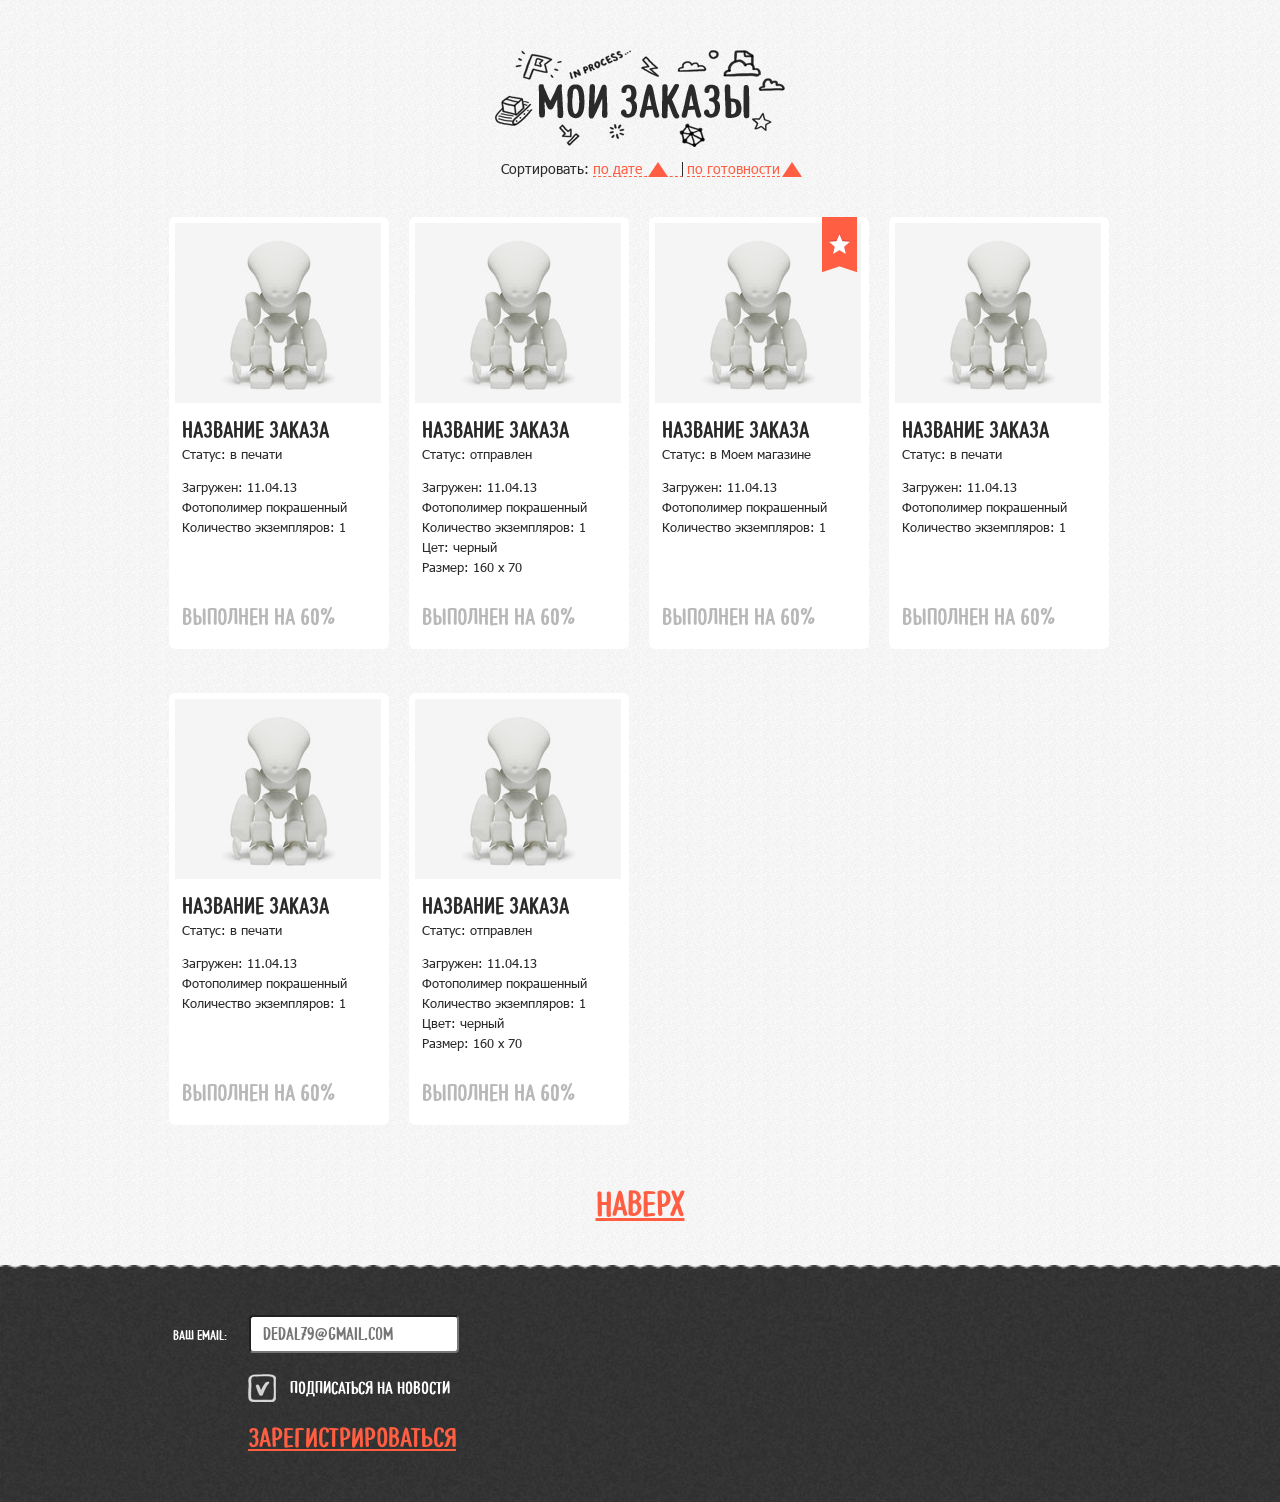
<file: index.html>
<!DOCTYPE html>
<html lang="ru">
<head>
    <meta charset="UTF-8">
    <meta content='width=device-width, initial-scale=1.0' name='viewport'>
    <title>My Orders</title>
    <link rel="stylesheet" href="css/style.css">
    <script>// Этот скрипт будет размещён в <head> над всеми внешними объявлениями стилей (link[rel=stylesheet])
function loadFont(fontName, woffUrl, woff2Url) {
  // 0. Многие неподдерживаемые браузеры должны останавливать работу тут.
  var nua = navigator.userAgent;
  var noSupport = !window.addEventListener // IE8 и ниже
        || (nua.match(/(Android (2|3|4.0|4.1|4.2|4.3))|(Opera (Mini|Mobi))/) && !nua.match(/Chrome/)) // Android Stock Browser до 4.4 и Opera Mini

  if (noSupport) {
    return;
  }

  // 1. Настраиваем localStorage
  var loSto = {};
  try {
    // Устанавливаем вспомогательную переменную для помощи с localStorage,
    // например, для случаев когда cookies отключены и браузер не даёт к ним доступа.
    // Иначе могут быть получены исключения, которые полностью остановят загрузку шрифтов.
    loSto = localStorage || {};
  } catch(ex) {}

  var localStoragePrefix = 'x-font-' + fontName;
  var localStorageUrlKey = localStoragePrefix + 'url';
  var localStorageCssKey = localStoragePrefix + 'css';
  var storedFontUrl = loSto[localStorageUrlKey];
  var storedFontCss = loSto[localStorageCssKey];

  // 2. Создаём элемент <style>, который мы используем для вставки шрифта, закодированного в base64.
  var styleElement = document.createElement('style');
  styleElement.rel = 'stylesheet';
  document.head.appendChild(styleElement);
  // Из-за ошибок IE9 установка styleElement.textContent должна быть после этой строки.

  // 3. Проверяем, находится ли шрифт уже в localStorage и последней ли он версии.
  if (storedFontCss && (storedFontUrl === woffUrl || storedFontUrl === woff2Url)) {
    // css до сих пор в localStorage
    // и были загружены из одного из текущих адресов

    // 4. Применяем стили шрифта.
    styleElement.textContent = storedFontCss;
  } else {
    // Данных нет, или они загружены с устаревшего URL,
    // поэтому мы должны загрузить их снова.

    // 5. Проверяем поддержку WOFF2 чтобы узнать, какой URL использовать.
    var url = (woff2Url && supportsWoff2())
    ? woff2Url // WOFF2 URL передан в функцию и поддерживается.
    : woffUrl; // Поддерживается только WOFF.

    // 6. Получаем данные с сервера.
    var request = new XMLHttpRequest();
    request.open('GET', url);
    request.onload = function() {
      if (request.status >= 200 && request.status < 400) {
        // 7. Обновляем localStorage новыми данными и применяем стили шрифта.
        loSto[localStorageUrlKey] = url;
        loSto[localStorageCssKey] = styleElement.textContent = request.responseText;
      }
    };
    request.send();
  }

  function supportsWoff2() {
    // https://github.com/filamentgroup/woff2-feature-test
    if( !( "FontFace" in window ) ) {
      return false;
    }

    var f = new FontFace('t', 'url( "[data-uri]" ) format( "woff2" )', {});
    f.load()['catch'](function() {});

    return f.status == 'loading';
  }
}


// Вызываем функцию подгрузки
loadFont(
    'Open Sans_my',                      // название шрифта
    '/css/font_opensans_woff.css?v=1',   // откуда с сервака тянуть CSS с закодированным в base64 форматом WOFF
    '/css/font_opensans_woff2.css?v=1'   // откуда с сервака тянуть CSS с закодированным в base64 форматом WOFF2
  );
loadFont(
    'PT Sans Caption',                      // название шрифта
    '/css/font_opensans_woff.css?v=1',   // откуда с сервака тянуть CSS с закодированным в base64 форматом WOFF
    '/css/font_opensans_woff2.css?v=1'   // откуда с сервака тянуть CSS с закодированным в base64 форматом WOFF2
  );
loadFont(
    'PT Serif Caption',                      // название шрифта
   '/css/font_opensans_woff.css?v=1',   // откуда с сервака тянуть CSS с закодированным в base64 форматом WOFF
    '/css/font_opensans_woff2.css?v=1'   // откуда с сервака тянуть CSS с закодированным в base64 форматом WOFF2
  );
loadFont(
    'PT Serif Regular',                      // название шрифта
   '/css/font_opensans_woff.css?v=1',   // откуда с сервака тянуть CSS с закодированным в base64 форматом WOFF
    '/css/font_opensans_woff2.css?v=1'   // откуда с сервака тянуть CSS с закодированным в base64 форматом WOFF2
  );
loadFont(
    'PT SansRegular',                      // название шрифта
   '/css/font_opensans_woff.css?v=1',   // откуда с сервака тянуть CSS с закодированным в base64 форматом WOFF
    '/css/font_opensans_woff2.css?v=1'   // откуда с сервака тянуть CSS с закодированным в base64 форматом WOFF2
  );
loadFont(
    'PT SansItalic',                      // название шрифта
   '/css/font_opensans_woff.css?v=1',   // откуда с сервака тянуть CSS с закодированным в base64 форматом WOFF
    '/css/font_opensans_woff2.css?v=1'   // откуда с сервака тянуть CSS с закодированным в base64 форматом WOFF2
  );
loadFont(
    'PT SansBold',                      // название шрифта
   '/css/font_opensans_woff.css?v=1',   // откуда с сервака тянуть CSS с закодированным в base64 форматом WOFF
    '/css/font_opensans_woff2.css?v=1'   // откуда с сервака тянуть CSS с закодированным в base64 форматом WOFF2
  );
// loadFont(
//     'PrototypsterMedium',                      // название шрифта
//    '/css/font_opensans_woff.css?v=1'   // откуда с сервака тянуть CSS с закодированным в base64 форматом WOFF

//   );
</script>
    <noscript><link rel="stylesheet" href="css/font_opensans_woff2.css"></noscript>
</head>
<body>
  <!-- header -->
  <div class="page-header" id="to-menu">
    <div class="page-header__inner">
      <!-- logo -->
      <div class="logo">
        <img src="img/logo.png" alt="Logo">
      </div>
    </div>
  </div>
  <main>
    <div class="orders">
      <div class="orders__inner">
        <div class="orders__sort">
          <span class="orders__sort-title">Сортировать:</span>
          <div class="orders__sort-filter">
            <a class="orders__sort-date orders__sort-date-up" id="sort-date">по дате</a>
            <a class="orders__sort-ready orders__sort-ready-up" id="sort-ready">по готовности</a>
            <!-- <span class="orders__sort-date">по дате<a id="sort-date" class="orders__sort-date-up"></a></span>
            <span class="orders__sort-ready">по готовности<a id="sort-ready" class="orders__sort-ready-up"></a></span> -->
          </div>
        </div>
        <div class="orders__items">
          <div class="orders__items-inner">
          <!-- отдельный блок с заказом -->
          <a href="#" class="orders__item">
            <div class="orders__item-inner">
              <div class="orders__item-img-skin">
                <img src="img/orders__item1.jpg" alt="заказ">
              </div>
              <div class="orders__item-description">
                <div class="orders__item-title">Название заказа</div>
                <div class="orders__item-status">Статус: в печати</div>
                <div class="orders__item-date">Загружен: 11.04.13</div>
                <div class="orders__item-product">Фотополимер покрашенный</div>
                <div class="orders__item-quantity">Количество экземпляров: 1</div>
                <div class="orders__item-hue"></div>
                <div class="orders__item-size"></div>
                <div class="orders__item-action">Выполнен на 60%</div>
                <div class="orders__item-add">+Добавить в магазин</div>
              </div>
            </div>
          </a>
          <!-- отдельный блок с заказом -->
          <a href="#" class="orders__item">
            <div class="orders__item-inner">
              <div class="orders__item-img-skin">
                <img src="img/orders__item2.jpg" alt="заказ">
              </div>
              <div class="orders__item-description">
                <div class="orders__item-title">Название заказа</div>
                <div class="orders__item-status">Статус: отправлен</div>
                <div class="orders__item-date">Загружен: 11.04.13</div>
                <div class="orders__item-product">Фотополимер покрашенный</div>
                <div class="orders__item-quantity">Количество экземпляров: 1</div>
                <div class="orders__item-hue">Цет: черный</div>
                <div class="orders__item-size">Размер: 160 х 70</div>
                <div class="orders__item-action">Выполнен на 60%</div>
                <div class="orders__item-add">+Добавить в магазин</div>
              </div>
            </div>
          </a>
          <!-- отдельный блок с заказом -->
          <a href="#" class="orders__item">
            <div class="orders__item-inner">
              <div class="orders__flag"></div>
              <div class="orders__item-img-skin">
                <img src="img/orders__item3.jpg" alt="заказ">
              </div>
              <div class="orders__item-description">
                <div class="orders__item-title">Название заказа</div>
                <div class="orders__item-status">Статус: в Моем магазине</div>
                <div class="orders__item-date">Загружен: 11.04.13</div>
                <div class="orders__item-product">Фотополимер покрашенный</div>
                <div class="orders__item-quantity">Количество экземпляров: 1</div>
                <div class="orders__item-hue"></div>
                <div class="orders__item-size"></div>
                <div class="orders__item-action">Выполнен на 60%</div>
                <div class="orders__item-add">+Добавить в магазин</div>
              </div>
            </div>
          </a>
          <!-- отдельный блок с заказом -->
          <a href="#" class="orders__item">
            <div class="orders__item-inner">
              <div class="orders__item-img-skin">
                <img src="img/orders__item4.jpg" alt="заказ">
              </div>
              <div class="orders__item-description">
                <div class="orders__item-title">Название заказа</div>
                <div class="orders__item-status">Статус: в печати</div>
                <div class="orders__item-date">Загружен: 11.04.13</div>
                <div class="orders__item-product">Фотополимер покрашенный</div>
                <div class="orders__item-quantity">Количество экземпляров: 1</div>
                <div class="orders__item-hue"></div>
                <div class="orders__item-size"></div>
                <div class="orders__item-action">Выполнен на 60%</div>
                <div class="orders__item-add">+Добавить в магазин</div>
              </div>
            </div>
          </a>
          <!-- отдельный блок с заказом -->
          <a href="#" class="orders__item">
            <div class="orders__item-inner">
              <div class="orders__item-img-skin">
                <img src="img/orders__item5.jpg" alt="заказ">
              </div>
              <div class="orders__item-description">
                <div class="orders__item-title">Название заказа</div>
                <div class="orders__item-status">Статус: в печати</div>
                <div class="orders__item-date">Загружен: 11.04.13</div>
                <div class="orders__item-product">Фотополимер покрашенный</div>
                <div class="orders__item-quantity">Количество экземпляров: 1</div>
                <div class="orders__item-hue"></div>
                <div class="orders__item-size"></div>
                <div class="orders__item-action">Выполнен на 60%</div>
                <div class="orders__item-add">+Добавить в магазин</div>
              </div>
            </div>
          </a>
          <!-- отдельный блок с заказом -->
          <a href="#" class="orders__item">
            <div class="orders__item-inner">
              <div class="orders__item-img-skin">
                <img src="img/orders__item6.jpg" alt="заказ">
              </div>
              <div class="orders__item-description">
                <div class="orders__item-title">Название заказа</div>
                <div class="orders__item-status">Статус: отправлен</div>
                <div class="orders__item-date">Загружен: 11.04.13</div>
                <div class="orders__item-product">Фотополимер покрашенный</div>
                <div class="orders__item-quantity">Количество экземпляров: 1</div>
                <div class="orders__item-hue">Цвет: черный</div>
                <div class="orders__item-size">Размер: 160 х 70</div>
                <div class="orders__item-action">Выполнен на 60%</div>
                <div class="orders__item-add">+Добавить в магазин</div>
              </div>
            </div>
          </a>
          </div>
        </div>
        <div class="orders__arrow-wrapper">
          <div class="orders__arrow" id="toTop">Наверх</div>
        </div>
      </div>
    </div>
  </main>
  <!-- footer -->
  <div class="page-footer">
    <div class="page-footer__inner">
      <form action="#" class="page-footer__form">
        <div class="page-footer__email">
          <label>
            <span class="page-footer__email-title">Ваш email:</span>
            <input type="email" class="page-footer__email-field" placeholder="dedal79@gmail.com" id="email">
            <span class="page-footer__email-valid" id="valid"></span>
          </label>
        </div>
        <label class="page-footer__checkbox-news">
          <input class="page-footer__checkbox-flag" type="checkbox" name="checkbox-test" checked>
          <span class="page-footer__checkbox-custom"></span>
          <span class="page-footer__label">Подписаться на новости</span>
        </label>
        <input type="submit" class="page-footer__registration" value="Зарегистрироваться">
        <!-- <a href="#" class="page-footer__registration">Зарегистрироваться</a> -->
      </form>

    </div>
  </div>

<script src="js/script.min.js"></script>
</body>
</html>
</file>
<file: css/style.css>
@font-face {
  font-family: 'PrototypsterMedium';
  src: url('../fonts/prototypster-medium.woff') format('woff'), url('../fonts/prototypster-medium.ttf') format('truetype'), url('../fonts/prototypster-medium.eot') format('embedded-opentype'), url('../fonts/prototypster-medium.svg') format('svg');
  font-weight: 500;
  font-style: normal;
}
@font-face {
  font-family: 'Tahoma Regular';
  src: url('../fonts/Tahoma-Regular.ttf') format('truetype');
  font-weight: 400;
  font-style: normal;
}
body {
  font-size: 14px;
}
/*! normalize.css v3.0.3 | MIT License | github.com/necolas/normalize.css */
html {
  font-family: sans-serif;
  -ms-text-size-adjust: 100%;
  -webkit-text-size-adjust: 100%;
}
body {
  margin: 0;
}
article,
aside,
details,
figcaption,
figure,
footer,
header,
hgroup,
main,
menu,
nav,
section,
summary {
  display: block;
}
audio,
canvas,
progress,
video {
  display: inline-block;
  vertical-align: baseline;
}
audio:not([controls]) {
  display: none;
  height: 0;
}
[hidden],
template {
  display: none;
}
a {
  background-color: transparent;
}
a:active,
a:hover {
  outline: 0;
}
abbr[title] {
  border-bottom: 1px dotted;
}
b,
strong {
  font-weight: bold;
}
dfn {
  font-style: italic;
}
h1 {
  font-size: 2em;
  margin: 0.67em 0;
}
mark {
  background: #ff0;
  color: #000;
}
small {
  font-size: 80%;
}
sub,
sup {
  font-size: 75%;
  line-height: 0;
  position: relative;
  vertical-align: baseline;
}
sup {
  top: -0.5em;
}
sub {
  bottom: -0.25em;
}
img {
  border: 0;
}
svg:not(:root) {
  overflow: hidden;
}
figure {
  margin: 1em 40px;
}
hr {
  box-sizing: content-box;
  height: 0;
}
pre {
  overflow: auto;
}
code,
kbd,
pre,
samp {
  font-family: monospace, monospace;
  font-size: 1em;
}
button,
input,
optgroup,
select,
textarea {
  color: inherit;
  font: inherit;
  margin: 0;
}
button {
  overflow: visible;
}
button,
select {
  text-transform: none;
}
button,
html input[type="button"],
input[type="reset"],
input[type="submit"] {
  -webkit-appearance: button;
  cursor: pointer;
}
button[disabled],
html input[disabled] {
  cursor: default;
}
button::-moz-focus-inner,
input::-moz-focus-inner {
  border: 0;
  padding: 0;
}
input {
  line-height: normal;
}
input[type="checkbox"],
input[type="radio"] {
  box-sizing: border-box;
  padding: 0;
}
input[type="number"]::-webkit-inner-spin-button,
input[type="number"]::-webkit-outer-spin-button {
  height: auto;
}
input[type="search"] {
  -webkit-appearance: textfield;
  box-sizing: content-box;
}
input[type="search"]::-webkit-search-cancel-button,
input[type="search"]::-webkit-search-decoration {
  -webkit-appearance: none;
}
fieldset {
  border: 1px solid #c0c0c0;
  margin: 0 2px;
  padding: 0.35em 0.625em 0.75em;
}
legend {
  border: 0;
  padding: 0;
}
textarea {
  overflow: auto;
}
optgroup {
  font-weight: bold;
}
table {
  border-collapse: collapse;
  border-spacing: 0;
}
td,
th {
  padding: 0;
}
body {
  margin: 0;
  font-family: 'Tahoma Regular', 'Open Sans_my', sans-serif;
}
html {
  padding: 0;
  margin: 0;
}
ul {
  list-style: none;
}
* {
  margin: 0;
  padding: 0;
  box-sizing: border-box;
}
/*body{
    min-width: 1180px;
    font-family: "Roboto", Sans-serif, Arial;
    color: #444444;
    font-size: 18px;
}*/
.container {
  width: 1140px;
  margin: 0 auto;
}
.container:after,
.row:after,
.row:before {
  content: '';
  clear: both;
  display: block;
}
.row {
  margin-left: -18px;
  margin-right: -18px;
}
*[class*="col"] {
  float: left;
  padding: 0 18px;
}
.col-1 {
  width: 8.33%;
}
.col-2 {
  width: 16.66%;
}
.col-3 {
  width: 25%;
}
.col-4 {
  width: 33.33%;
}
.col-5 {
  width: 41.66%;
}
.col-6 {
  width: 50%;
}
.col-7 {
  width: 58.33%;
}
.col-8 {
  width: 66.66%;
}
.col-9 {
  width: 75%;
}
.col-10 {
  width: 83.11%;
}
.col-11 {
  width: 91.66%;
}
.col-12 {
  width: 100%;
}
.col-20 {
  width: 20%;
}
.col-offset-1 {
  margin-left: 8.33%;
}
.col-offset-2 {
  margin-left: 16.66%;
}
.col-offset-3 {
  margin-left: 25%;
}
.col-offset-4 {
  margin-left: 33.33%;
}
.col-offset-5 {
  margin-left: 41.66%;
}
.col-offset-6 {
  margin-left: 50%;
}
.col-offset-7 {
  margin-left: 58.33%;
}
.col-offset-8 {
  margin-left: 66.66%;
}
.col-offset-9 {
  margin-left: 75%;
}
.col-offset-10 {
  margin-left: 83.11%;
}
.col-offset-11 {
  margin-left: 91.66%;
}
.col-offset-12 {
  margin-left: 100%;
}
img {
  max-width: 100%;
  max-height: 100%;
}
input,
select,
textarea,
button {
  outline: none;
}
.scroll-top {
  position: fixed;
  /*content: '';*/
  display: block;
  bottom: 20px;
  right: 40px;
  background-image: url("../img/scroll.png");
  background-repeat: no-repeat;
  width: 47px;
  height: 49px;
  z-index: 5;
}
.page-header {
  background-color: #f8f8f8;
  background-image: url('../img/bg.png');
  background-repeat: repeat;
}
.page-header__inner {
  padding-top: 30px;
  padding-bottom: 8px;
}
.logo {
  text-align: center;
}
.orders {
  background-image: url('../img/bg.png');
  background-repeat: repeat;
}
.orders__sort-title {
  display: block;
  text-align: center;
  font-size: 14px;
  color: #2a2a2a;
  font-family: 'Tahoma Regular';
  padding-bottom: 5px;
}
.orders__sort-filter {
  text-align: center;
}
.orders__sort-date {
  position: relative;
  display: inline-block;
  color: #ff5e42;
  font-family: 'Tahoma Regular';
  font-size: 14px;
  border-bottom: 1px dashed #ff5e42;
  border-right: 1px solid #2a2a2a;
  padding: 0 5px 0 0;
  line-height: 14px;
  padding-right: 40px;
  cursor: pointer;
}
.orders__sort-date-up:after {
  position: absolute;
  content: '';
  border: 10px solid transparent;
  border-bottom: 15px solid #ff5e42;
  top: -10px;
  left: 55px;
  cursor: pointer;
}
.orders__sort-date-down:after {
  position: absolute;
  content: '';
  border: 10px solid transparent;
  border-top: 15px solid #ff5e42;
  top: 0;
  left: 55px;
  cursor: pointer;
}
.orders__sort-ready {
  position: relative;
  display: inline-block;
  color: #ff5e42;
  font-family: 'Tahoma Regular';
  font-size: 14px;
  border-bottom: 1px dashed #ff5e42;
  padding: 0;
  line-height: 14px;
  cursor: pointer;
}
.orders__sort-ready-up:after {
  position: absolute;
  content: '';
  border: 10px solid transparent;
  border-bottom: 15px solid #ff5e42;
  top: -10px;
  left: 95px;
  cursor: pointer;
}
.orders__sort-ready-down:after {
  position: absolute;
  content: '';
  border: 10px solid transparent;
  border-top: 15px solid #ff5e42;
  top: 0;
  left: 95px;
  cursor: pointer;
}
.orders__items {
  text-align: left;
}
.orders__item {
  display: block;
  position: relative;
  width: 220px;
  margin: 22px auto;
  border: 6px solid #ffffff;
  border-radius: 6px;
  cursor: pointer;
  background-color: #ffffff;
  padding-bottom: 40px;
  text-decoration: none;
}
.orders__item:hover {
  border: 6px solid #ff5e42;
  border-radius: 6px;
  color: #ff5e42;
}
.orders__item:hover .orders__item-action {
  display: none;
  color: #ff5e42;
  text-decoration: underline;
}
.orders__item:hover .orders__item-add {
  display: block;
  color: #ff5e42;
  text-decoration: underline;
}
.orders__item-img-skin {
  display: inline-block;
  width: 206px;
  height: 180px;
  overflow: hidden;
  text-align: center;
  margin: 0;
}
.orders__item-description {
  padding: 10px 7px 12px;
}
.orders__item-title {
  font-size: 24px;
  font-family: 'PrototypsterMedium';
  color: #2a2a2a;
  text-transform: uppercase;
}
.orders__item-status {
  font-size: 13px;
  color: #2a2a2a;
  padding: 4px 0 17px 0;
  font-family: 'Tahoma Regular';
}
.orders__item-date {
  font-size: 13px;
  color: #2a2a2a;
  padding-bottom: 4px;
  font-family: 'Tahoma Regular';
}
.orders__item-product {
  font-size: 13px;
  color: #2a2a2a;
  padding-bottom: 4px;
  font-family: 'Tahoma Regular';
}
.orders__item-quantity {
  font-size: 13px;
  color: #2a2a2a;
  padding-bottom: 4px;
  font-family: 'Tahoma Regular';
}
.orders__item-hue {
  font-size: 13px;
  color: #2a2a2a;
  padding-bottom: 4px;
  font-family: 'Tahoma Regular';
}
.orders__item-size {
  font-size: 13px;
  color: #2a2a2a;
  padding-bottom: 4px;
  font-family: 'Tahoma Regular';
}
.orders__item-action {
  position: absolute;
  bottom: 14px;
  color: #b8b8b8;
  font-family: 'PrototypsterMedium';
  font-size: 24px;
  text-transform: uppercase;
}
.orders__item-add {
  display: none;
  position: absolute;
  bottom: 14px;
  color: #b8b8b8;
  font-family: 'PrototypsterMedium';
  font-size: 24px;
  text-transform: uppercase;
}
.orders__item-action--active {
  color: #ff5e42;
}
.orders__arrow {
  display: inline-block;
  margin: 23px;
  text-align: center;
  color: #ff5e42;
  font-size: 36px;
  font-family: 'PrototypsterMedium';
  text-transform: uppercase;
  text-decoration: underline;
  cursor: pointer;
}
.orders__arrow-wrapper {
  text-align: center;
}
.orders__item-inner {
  overflow: hidden;
}
.orders__flag {
  position: absolute;
  background-image: url('../img/orders__flag.png');
  background-repeat: no-repeat;
  background-position: center;
  width: 35px;
  height: 55px;
  right: 6px;
  top: -6px;
  z-index: 10;
}
.page-footer {
  background-color: #f8f8f8;
  background-image: url('../img/footer__bg.png');
  background-repeat: repeat;
  background-size: cover;
  /* Задаем внешний вид для кастомного чекбокса.*/
  /* Кастомный чекбокс и лейбл центрируем по вертикали.*/
  /* Если реальный чекбокс отмечен, то тогда добавляем данный признак и к кастомному чекбоксу  */
}
.page-footer__inner {
  width: 100%;
  padding: 50px 45px;
}
.page-footer__email-title {
  display: inline-block;
  font-size: 14px;
  color: #ffffff;
  text-transform: uppercase;
  font-family: 'PrototypsterMedium';
  padding-bottom: 10px;
  padding-right: 18px;
}
.page-footer__email-field {
  width: 210px;
  padding: 8px 12px;
  text-transform: uppercase;
  color: #2a2a2a;
  border-radius: 4px;
  font-family: 'PrototypsterMedium';
  font-size: 18px;
}
.page-footer__email-valid {
  display: block;
  font-size: 14px;
  color: #ffffff;
  text-transform: uppercase;
  font-family: 'PrototypsterMedium';
  padding-top: 10px;
}
.page-footer__checkbox-news {
  display: block;
  font-size: 18px;
  color: #ffffff;
  text-transform: uppercase;
  font-family: 'PrototypsterMedium';
  margin: 21px 0;
  cursor: pointer;
}
.page-footer__registration {
  font-size: 28px;
  color: #ff5e42;
  font-family: 'PrototypsterMedium';
  text-transform: uppercase;
  text-decoration: underline;
  background: transparent;
  border: none;
}
.page-footer__checkbox-flag {
  display: none;
}
.page-footer__checkbox-custom {
  position: relative;
  /* Обязательно задаем, чтобы мы могли абсолютным образом позиционировать псевдоэлемент внутри кастомного чекбокса */
  width: 28px;
  /* Обязательно задаем ширину */
  height: 28px;
  /* Обязательно задаем высоту */
  background: url('../img/checkbox-border.png');
}
.page-footer__checkbox-custom,
.page-footer__label {
  display: inline-block;
  vertical-align: middle;
}
.page-footer__checkbox-flag:checked + .page-footer__checkbox-custom::before {
  content: "";
  /* Добавляем псевдоэлемент */
  display: block;
  /* Делаем его блочным элементом */
  position: absolute;
  /* Позиционируем его абсолютным образом */
  /* Задаем расстояние от верхней, правой, нижней и левой границы */
  top: 2px;
  right: 2px;
  bottom: 2px;
  left: 2px;
  background: url('../img/checkbox-flag.png');
  background-repeat: no-repeat;
  background-position: center;
}
.page-footer__label {
  padding-left: 10px;
}
@media (min-width: 768px) {
  .page-header__inner {
    padding-top: 50px;
  }
  .orders__inner:after:before,
  .orders__inner:before:before,
  .orders__inner:after:after,
  .orders__inner:before:after {
    content: '';
    display: block;
  }
  .orders__inner:after:after,
  .orders__inner:before:after {
    clear: both;
  }
  .orders__sort-title {
    display: inline-block;
    padding-bottom: 0;
  }
  .orders__sort-filter {
    display: inline-block;
  }
  .orders__sort {
    text-align: center;
    padding-bottom: 17px;
  }
  .orders__arrow {
    margin: 0 43px 43px 43px;
  }
  .orders__items-inner {
    float: left;
    min-width: 768px;
    padding: 0 34px 38px;
  }
  .orders__items-inner:after:before,
  .orders__items-inner:before:before,
  .orders__items-inner:after:after,
  .orders__items-inner:before:after {
    content: '';
    display: block;
  }
  .orders__items-inner:after:after,
  .orders__items-inner:before:after {
    clear: both;
  }
  .orders__item {
    float: left;
    padding-bottom: 0;
    margin-right: 20px;
  }
  .orders__item:nth-of-type(3n) {
    margin-right: 0;
  }
  .orders__item-description {
    height: 236px;
  }
  .page-footer__inner:after:before,
  .page-footer__inner:before:before,
  .page-footer__inner:after:after,
  .page-footer__inner:before:after {
    content: '';
    display: block;
  }
  .page-footer__inner:after:after,
  .page-footer__inner:before:after {
    clear: both;
  }
  .page-footer__checkbox-news {
    padding-left: 75px;
  }
  .page-footer__registration {
    margin-left: 75px;
  }
  .page-footer__email-valid {
    display: inline-block;
    padding-left: 10px;
  }
  .page-footer:after:before,
  .page-footer:before:before,
  .page-footer:after:after,
  .page-footer:before:after {
    content: '';
    display: block;
  }
  .page-footer:after:after,
  .page-footer:before:after {
    clear: both;
  }
}
@media (min-width: 1024px) {
  .page-header__inner {
    width: 1024px;
    margin: 0 auto;
  }
  .orders__inner {
    width: 1024px;
    margin: 0 auto;
  }
  .orders__items-inner {
    padding: 0 41px 38px;
  }
  .orders__item:nth-of-type(3n) {
    margin-right: 20px;
  }
  .orders__item:nth-of-type(4n) {
    margin-right: 0;
  }
  .orders__arrow {
    margin: 0 43px 43px 43px;
  }
  .page-footer__inner {
    width: 1024px;
    margin: 0 auto;
  }
}

/*# sourceMappingURL=style.css.map */
</file>
<file: css/font_opensans_woff2.css>
/*
Файл для отдельной подгрузки WOFF2-версии файла JS-ом.
Будет обработан при сборке: в url() будет подставлена base64 кодированная версия указанного файла
*/

@font-face {
  font-family: 'Open Sans_my';
  src: url([data-uri]) format('woff2');
  font-weight: normal;
  font-style: normal;
}

@font-face {
  font-family: 'Open Sans_my';
  src: url([data-uri]) format('woff2');
  font-weight: bold;
  font-style: normal;
}

@font-face {
    font-family: 'PT Sans Caption';
    src: url('../fonts/ptsanscaption/ptsanscaption.woff2') format('woff2');
    font-weight: 400;
    font-style: normal;
}
@font-face {
    font-family: 'PT Sans Caption';
    src: url('../fonts/ptsanscaption/ptsanscaptionbold.woff2') format('woff2');
    font-weight: 700;
    font-style: normal;
}

@font-face {
    font-family: 'PT Serif Caption';
    src: url('../fonts/ptserifcaption/ptserifcaption.woff2') format('woff2');
    font-weight: 400;
    font-style: normal;
}
@font-face {
    font-family: 'PT Serif Caption';
    src: url('../fonts/ptserifcaption/ptserifcaptionitalic.woff2') format('woff2');
    font-weight: 400;
    font-style: italic;
}

@font-face {
    font-family: 'PT Serif Regular';
    src: url('../fonts/ptserif/ptserif.woff2') format('woff2');
    font-weight: 400;
    font-style: normal;
}

@font-face {
    font-family: 'PT SansRegular';
    src: url('../fonts/ptsans.woff2') format('woff2');
    font-weight: 400;
    font-style: normal;
}

@font-face {
    font-family: 'PT SansItalic';
    src: url('../fonts/ptsansitalic.woff2') format('woff2');
    font-weight: 400;
    font-style: italic;
}

@font-face {
    font-family: 'PT SansBold';
    src: url('../fonts/ptsansbold.woff2') format('woff2');
    font-weight: 700;
    font-style: normal;
}

// @font-face {
//     font-family: 'PrototypsterMedium';
//     src: url('../fonts/PrototypsterMedium.woff2') format('woff2');
//     font-weight: 500;
//     font-style: normal;
// }
</file>
